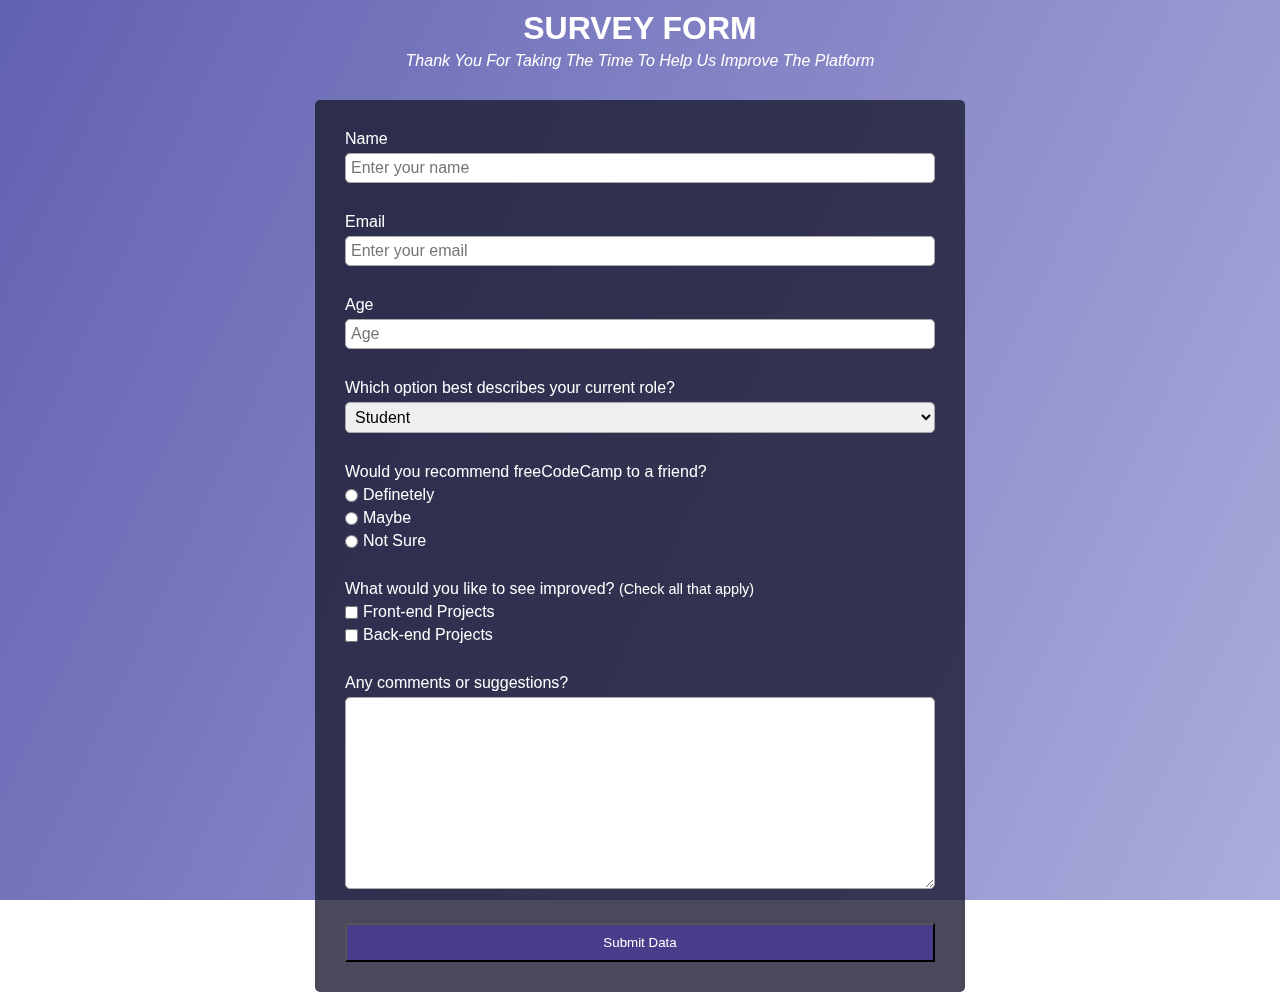
<file: SurveyForm/index.html>
<!DOCTYPE html>
<html lang="en">
<head>
  <meta charset="UTF-8">
  <meta http-equiv="X-UA-Compatible" content="IE=edge">
  <meta name="viewport" content="width=device-width, initial-scale=1.0">
  <link rel="stylesheet" href="survey.css">
  <title>FCC : Survey Form</title>
</head>
<body>
  <h1 id="title" class="txt-center txt-white">Survey Form</h1>
  <p id="description" class="txt-center txt-white">Thank you for taking the time to help us improve the platform</p>

  <form id="survey-form" class="container">
    <label id="name-label" for="name">
      Name
      <input type="text" id="name" placeholder="Enter your name" required>
    </label>
    <label id="email-label" for="email">
      Email
      <input type="email" id="email"  placeholder="Enter your email" required>
    </label>
    <label id="number-label" for="number">
      Age
      <input type="number" id="number" placeholder="Age" min="17" max="65">
    </label>
    <div class="input-group">
      <p>Which option best describes your current role?</p>
      <select name="role" id="dropdown">
        <option value="student">Student</option>
        <option value="fultimejob">Full Time Job</option>
        <option value="fulltimelearner">Full Time Learner</option>
        <option value="nottosay">Prefer Not To Say</option>
        <option value="Other">Other</option>
      </select>
    </div>
    <div class="input-group radio-group">
      <p>Would you recommend freeCodeCamp to a friend?</p>
      <label id="reference-label" for="definetely">
        <input type="radio" name="reference" id="definetely" value="definetely" class="input-radio">Definetely
      </label>
      <label id="reference-label" for="maybe">
        <input type="radio" name="reference" id="maybe" value="maybe" class="input-radio">Maybe
      </label>
      <label id="reference-label" for="notsure">
        <input type="radio" name="reference" id="notsure" value="notsure" class="input-radio">Not Sure
      </label>
    </div>
    <div class="input-group checkbox-group">
      <p>What would you like to see improved? <span class="clue">(Check all that apply)</span></p>
      <label for="opt1">
        <input type="checkbox" name="feature" id="opt1" value="opt1" class="input-checkbox"> Front-end Projects
      </label>
      <label for="opt2">
        <input type="checkbox" name="feature" id="opt2" value="opt2" class="input-checkbox"> Back-end Projects
      </label>
    </div>
    <label for="anyinput" class="input-group">
      Any comments or suggestions?
      <textarea name="anyinput" id="anyinput" cols="30" rows="10" class="comment"></textarea>
    </label>
    <input type="submit" id="submit" value="Submit Data">
  </form>

  <script src="https://cdn.freecodecamp.org/testable-projects-fcc/v1/bundle.js"></script>
</body>
</html>
</file>
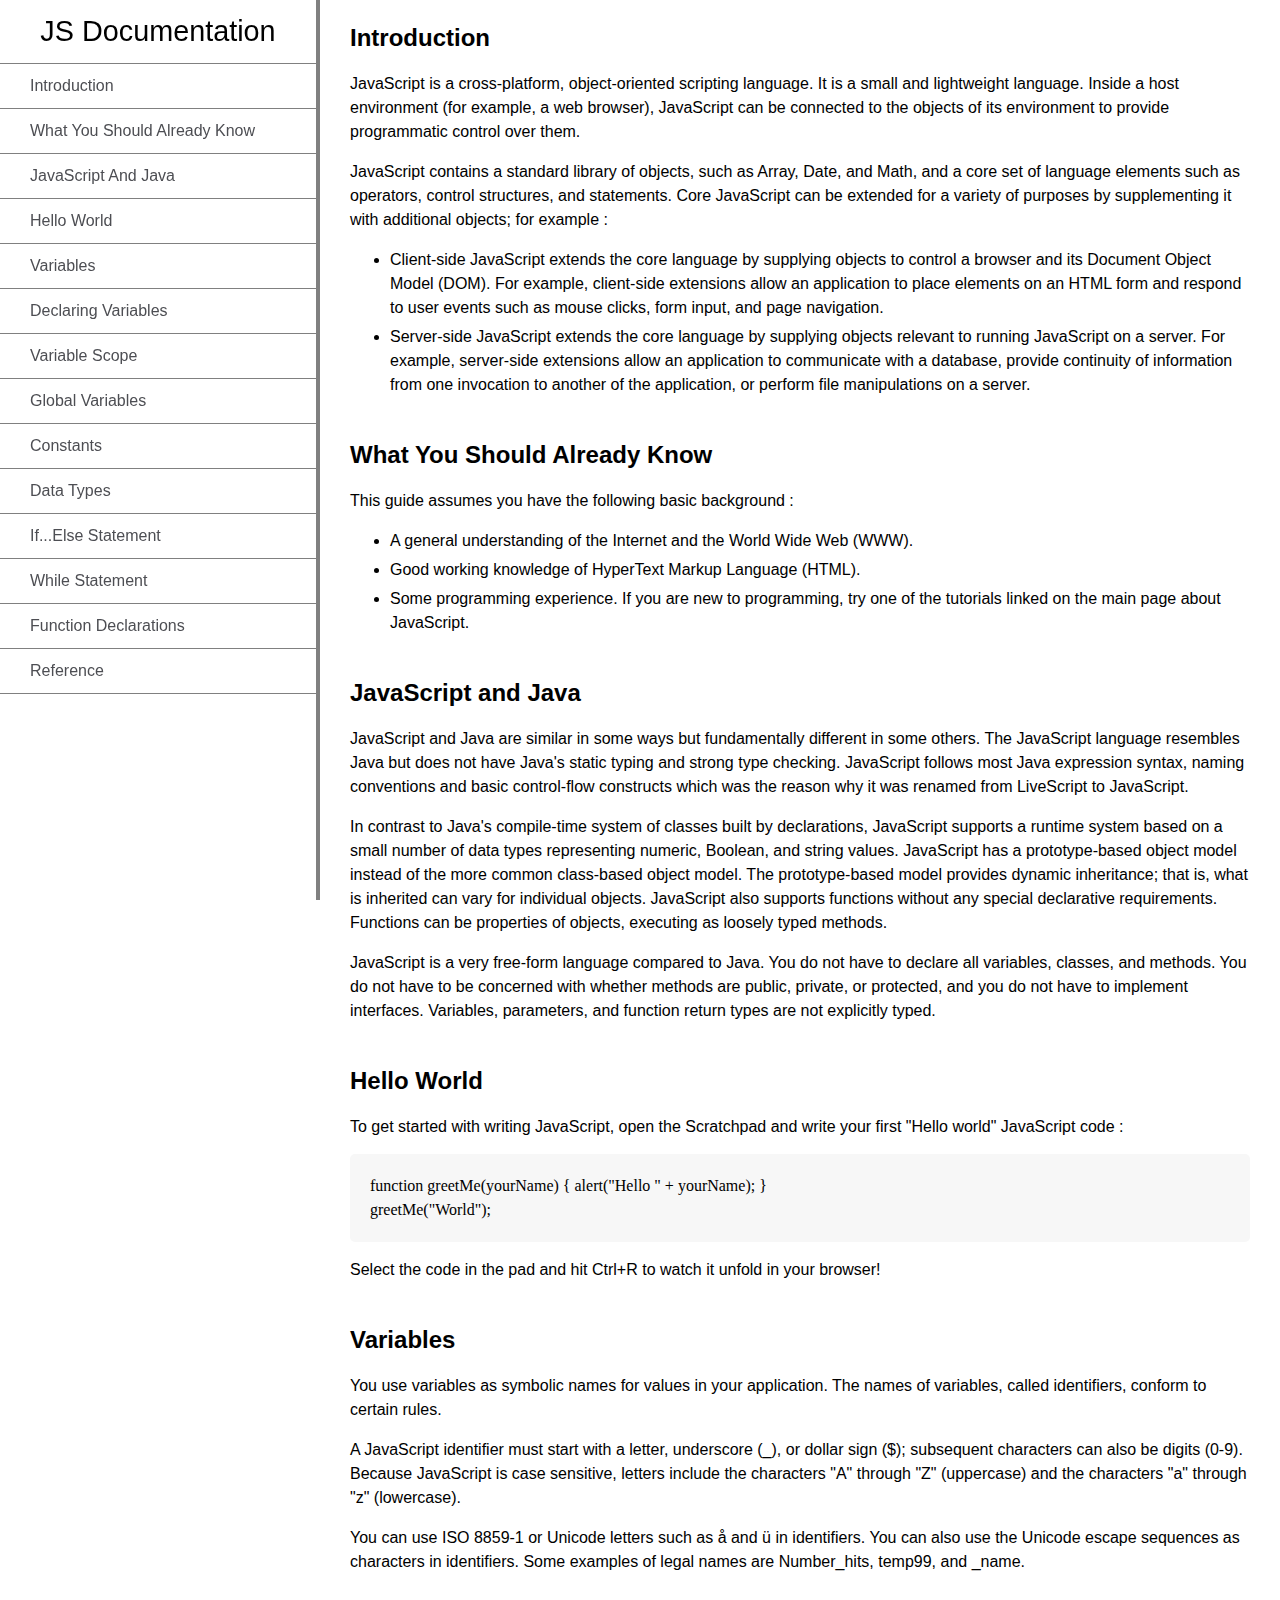
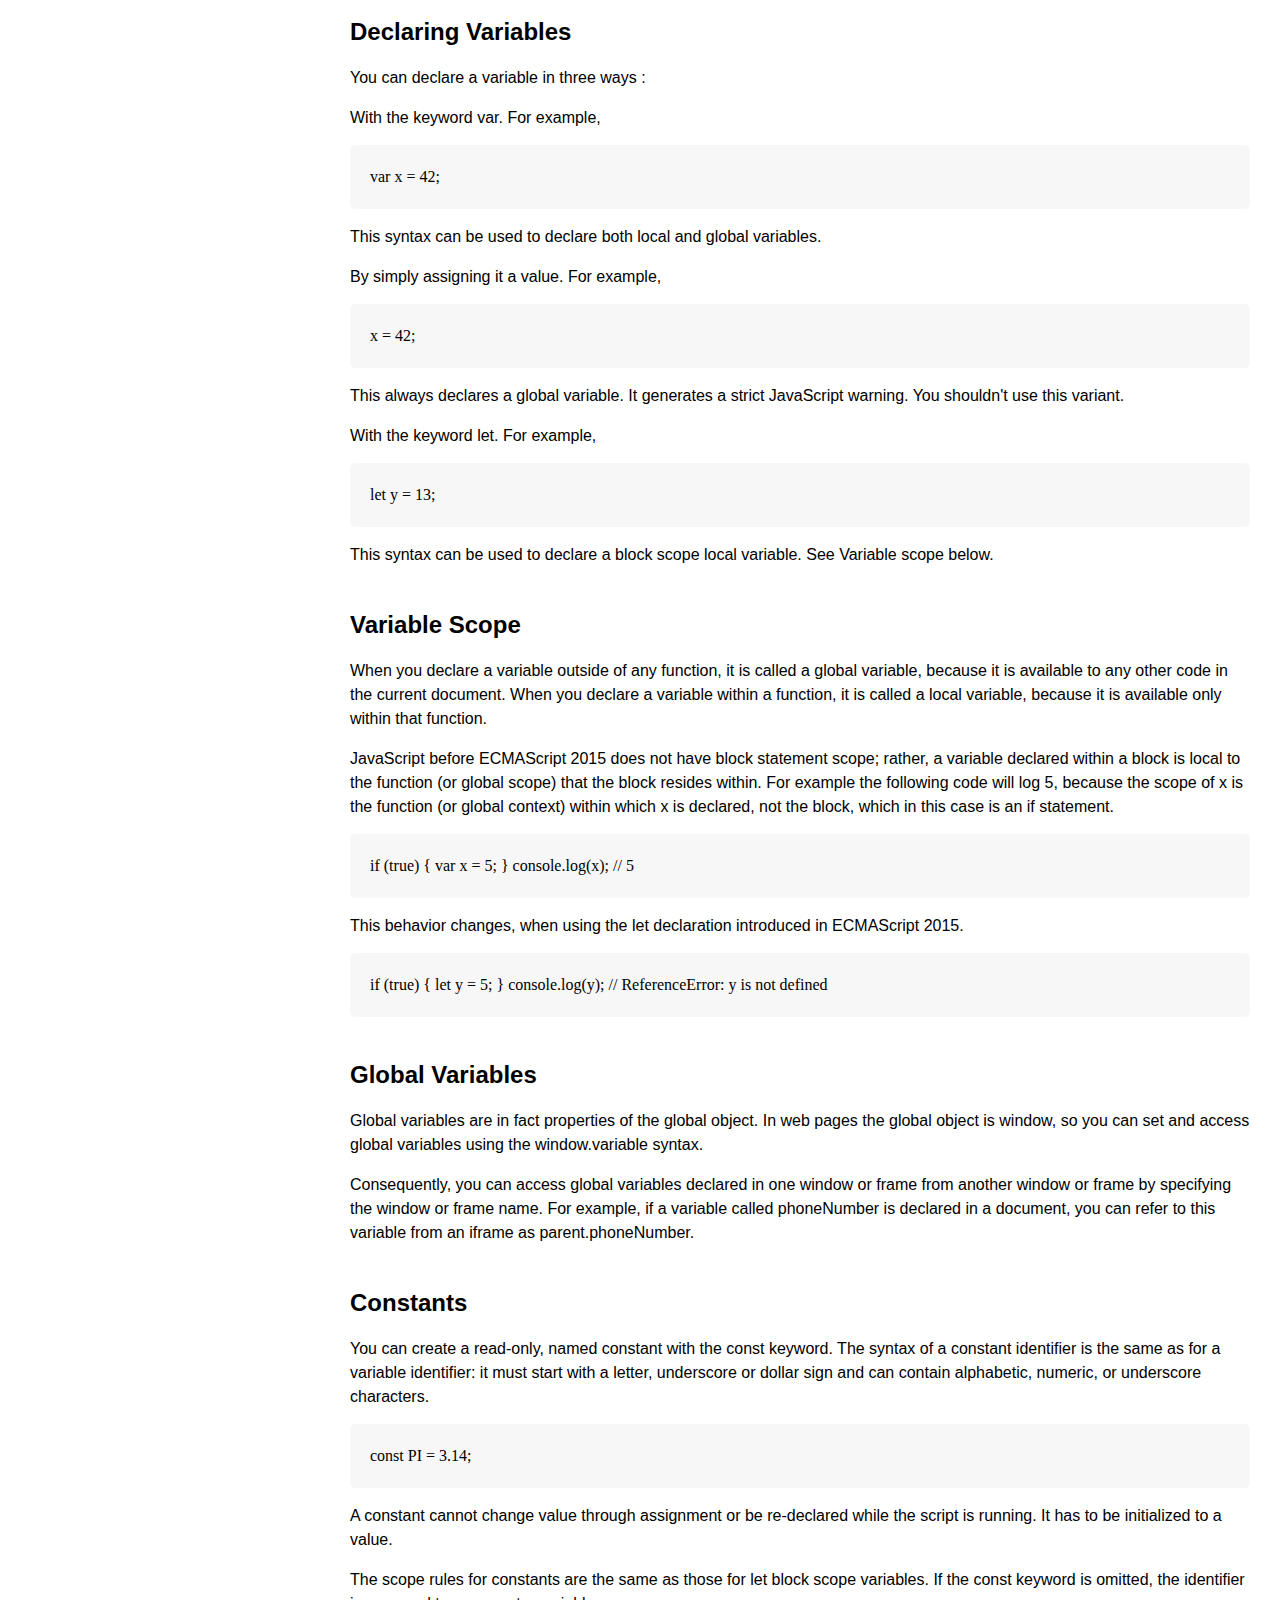
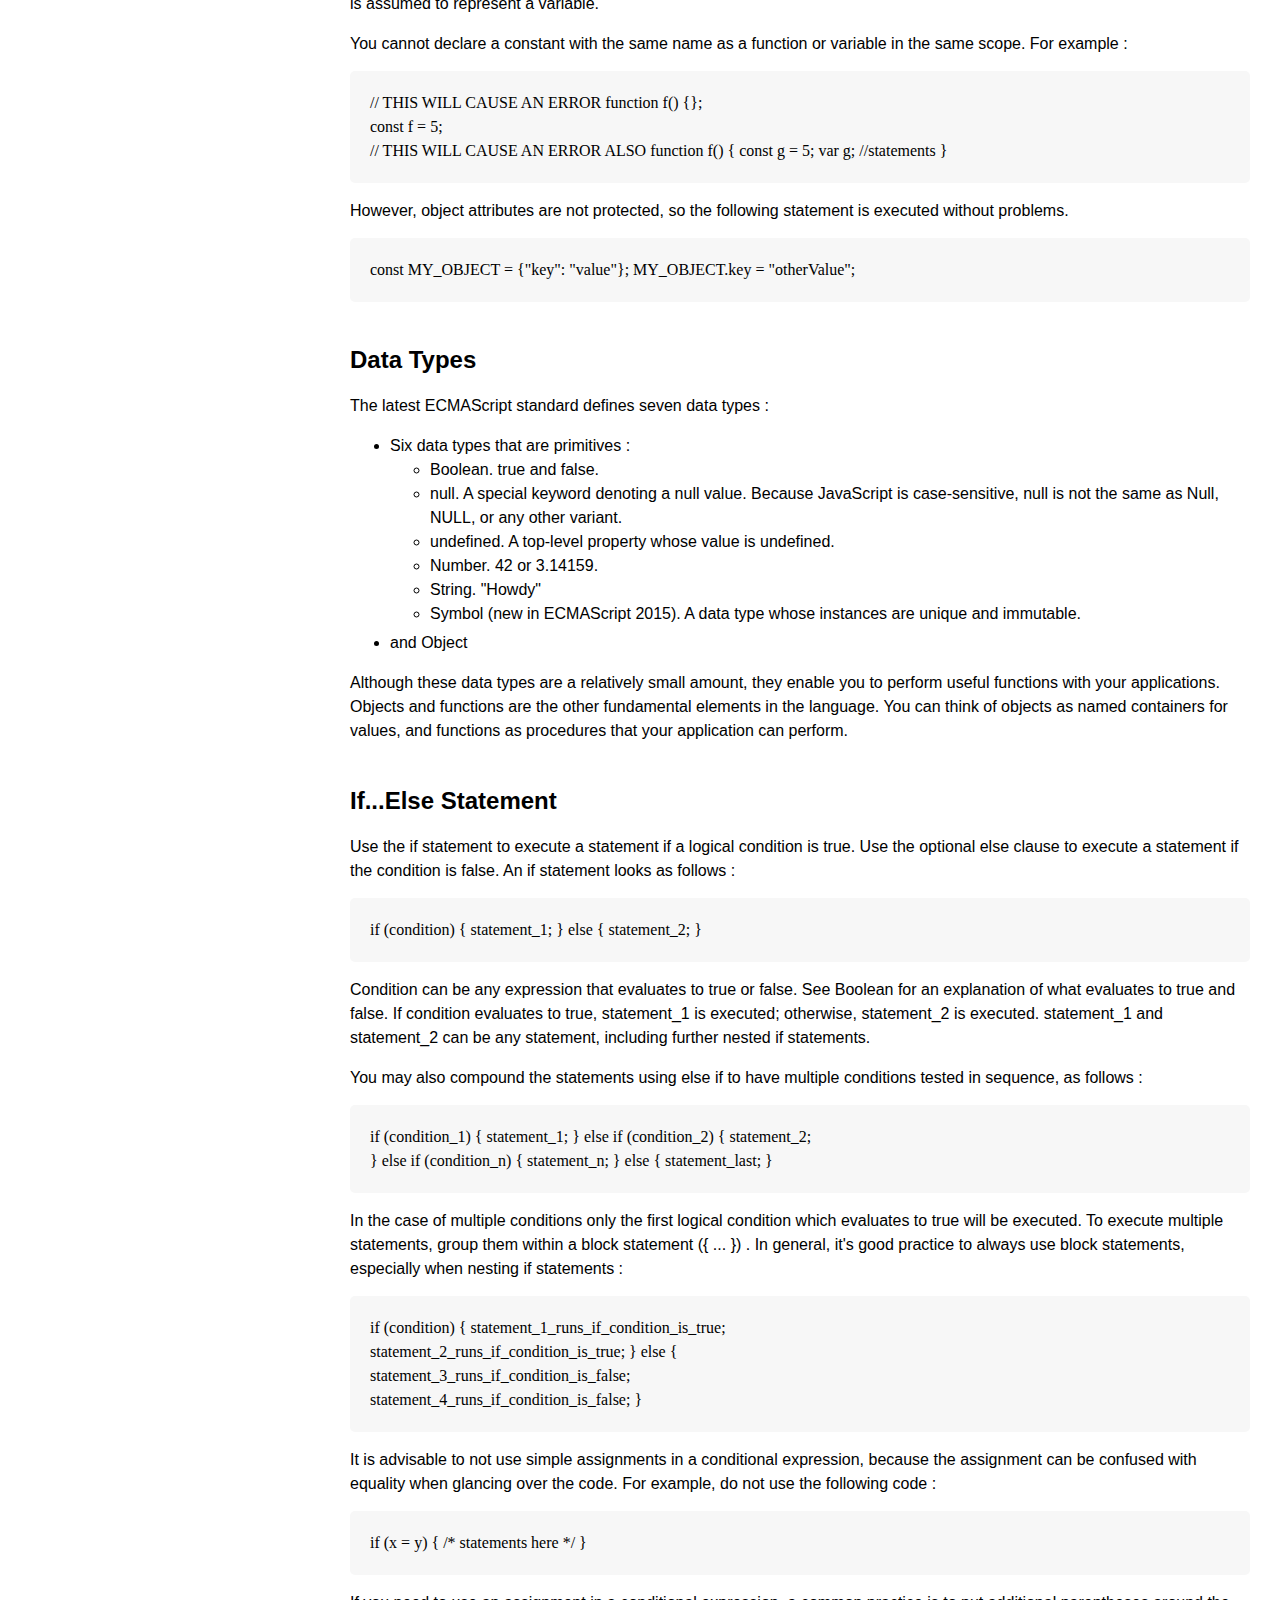
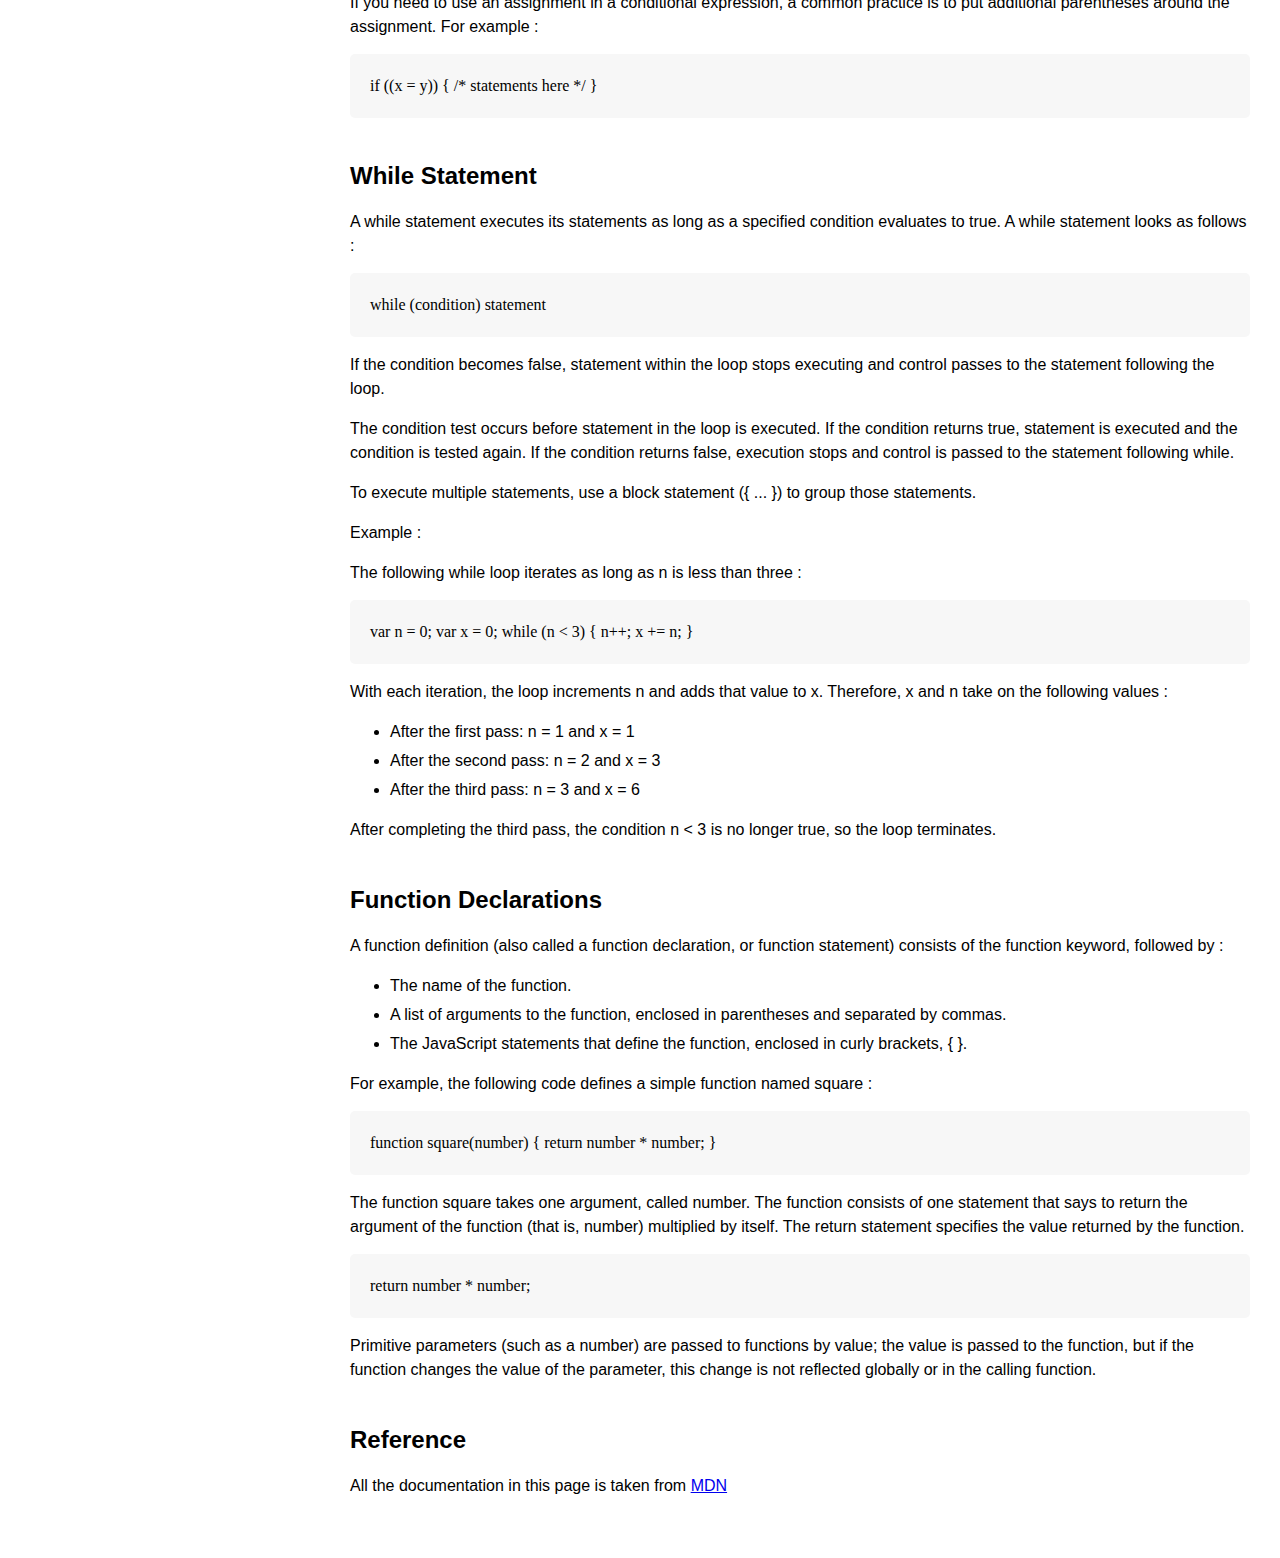
<file: TechnicalDocumentation/index.html>
<!DOCTYPE html>
<html lang="en">
<head>
  <meta charset="UTF-8">
  <meta http-equiv="X-UA-Compatible" content="IE=edge">
  <meta name="viewport" content="width=device-width, initial-scale=1.0">
  <link rel="stylesheet" href="documentation.css">
  <title>FCC - Technical Documentation</title>
</head>
<body>
  <nav id="navbar">
    <header class="navbar-brand">JS Documentation</header>
    <ul class="navbar-nav">
      <li class="nav-item">
        <a href="#introduction" class="nav-link">Introduction</a>
      </li>
      <li class="nav-item">
        <a href="#what_you_should_already_know" class="nav-link">What You Should Already Know</a>
      </li>
      <li class="nav-item">
        <a href="#javascript_and_java" class="nav-link">JavaScript And Java</a>
      </li>
      <li class="nav-item">
        <a href="#hello_world" class="nav-link">Hello World</a>
      </li>
      <li class="nav-item">
        <a href="#variables" class="nav-link">Variables</a>
      </li>
      <li class="nav-item">
        <a href="#declaring_variables" class="nav-link">Declaring Variables</a>
      </li>
      <li class="nav-item">
        <a href="#variable_scope" class="nav-link">Variable Scope</a>
      </li>
      <li class="nav-item">
        <a href="#global_variables" class="nav-link">Global Variables</a>
      </li>
      <li class="nav-item">
        <a href="#constants" class="nav-link">Constants</a>
      </li>
      <li class="nav-item">
        <a href="#data_types" class="nav-link">Data Types</a>
      </li>
      <li class="nav-item">
        <a href="#if...else_statement" class="nav-link">If...Else Statement</a>
      </li>
      <li class="nav-item">
        <a href="#while_statement" class="nav-link">While Statement</a>
      </li>
      <li class="nav-item">
        <a href="#function_declarations" class="nav-link">Function Declarations</a>
      </li>
      <li class="nav-item">
        <a href="#reference" class="nav-link">Reference</a>
      </li>
    </ul>
  </nav>
  <main id="main-doc">
    <section id="introduction" class="main-section">
      <header>Introduction</header>
      <p>JavaScript is a cross-platform, object-oriented scripting language. It is a small and lightweight language. Inside a host environment (for example, a web browser), JavaScript can be connected to the objects of its environment to provide programmatic control over them.</p>
      <p>JavaScript contains a standard library of objects, such as Array, Date, and Math, and a core set of language elements such as operators, control structures, and statements. Core JavaScript can be extended for a variety of purposes by supplementing it with additional objects; for example :</p>
      <ul>
        <li>Client-side JavaScript extends the core language by supplying objects to control a browser and its Document Object Model (DOM). For example, client-side extensions allow an application to place elements on an HTML form and respond to user events such as mouse clicks, form input, and page navigation.</li>
        <li>Server-side JavaScript extends the core language by supplying objects relevant to running JavaScript on a server. For example, server-side extensions allow an application to communicate with a database, provide continuity of information from one invocation to another of the application, or perform file manipulations on a server.</li>
      </ul>
    </section>
    <section id="what_you_should_already_know" class="main-section">
      <header>What You Should Already Know</header>
      <p>This guide assumes you have the following basic background :</p>
      <ul>
        <li>A general understanding of the Internet and the World Wide Web (WWW).</li>
        <li>Good working knowledge of HyperText Markup Language (HTML).</li>
        <li>Some programming experience. If you are new to programming, try one of the tutorials linked on the main page about JavaScript.</li>
      </ul>
    </section>
    <section id="javascript_and_java" class="main-section">
      <header>JavaScript and Java</header>
      <p>JavaScript and Java are similar in some ways but fundamentally different in some others. The JavaScript language resembles Java but does not have Java's static typing and strong type checking. JavaScript follows most Java expression syntax, naming conventions and basic control-flow constructs which was the reason why it was renamed from LiveScript to JavaScript.</p>
      <p>In contrast to Java's compile-time system of classes built by declarations, JavaScript supports a runtime system based on a small number of data types representing numeric, Boolean, and string values. JavaScript has a prototype-based object model instead of the more common class-based object model. The prototype-based model provides dynamic inheritance; that is, what is inherited can vary for individual objects. JavaScript also supports functions without any special declarative requirements. Functions can be properties of objects, executing as loosely typed methods.</p>
      <p>JavaScript is a very free-form language compared to Java. You do not have to declare all variables, classes, and methods. You do not have to be concerned with whether methods are public, private, or protected, and you do not have to implement interfaces. Variables, parameters, and function return types are not explicitly typed.</p>
    </section>
    <section id="hello_world" class="main-section">
      <header>Hello World</header>
      <p>To get started with writing JavaScript, open the Scratchpad and write your first "Hello world" JavaScript code :</p>
      <code>function greetMe(yourName) { alert("Hello " + yourName); }
        greetMe("World");
      </code>
      <p>Select the code in the pad and hit Ctrl+R to watch it unfold in your browser!</p>
    </section>
    <section id="variables" class="main-section">
      <header>Variables</header>
      <p>You use variables as symbolic names for values in your application. The names of variables, called identifiers, conform to certain rules.</p>
      <p>A JavaScript identifier must start with a letter, underscore (_), or dollar sign ($); subsequent characters can also be digits (0-9). Because JavaScript is case sensitive, letters include the characters "A" through "Z" (uppercase) and the characters "a" through "z" (lowercase).</p>
      <p>You can use ISO 8859-1 or Unicode letters such as å and ü in identifiers. You can also use the Unicode escape sequences as characters in identifiers. Some examples of legal names are Number_hits, temp99, and _name.</p>
    </section>
    <section id="declaring_variables" class="main-section">
      <header>Declaring Variables</header>
      <p>You can declare a variable in three ways :</p>
      <p>With the keyword var. For example,</p>
      <code>var x = 42;</code>
      <p>This syntax can be used to declare both local and global variables.</p>
      <p>By simply assigning it a value. For example,</p>
      <code>x = 42;</code>
      <p>This always declares a global variable. It generates a strict JavaScript warning. You shouldn't use this variant.</p>
      <p>With the keyword let. For example,</p>
      <code>let y = 13;</code>
      <p>This syntax can be used to declare a block scope local variable. See Variable scope below.</p>
    </section>
    <section id="variable_scope" class="main-section">
      <header>Variable Scope</header>
      <p>When you declare a variable outside of any function, it is called a global variable, because it is available to any other code in the current document. When you declare a variable within a function, it is called a local variable, because it is available only within that function.</p>
      <p>JavaScript before ECMAScript 2015 does not have block statement scope; rather, a variable declared within a block is local to the function (or global scope) that the block resides within. For example the following code will log 5, because the scope of x is the function (or global context) within which x is declared, not the block, which in this case is an if statement.</p>
      <code>if (true) { var x = 5; } console.log(x); // 5</code>
      <p>This behavior changes, when using the let declaration introduced in ECMAScript 2015.</p>
      <code>if (true) { let y = 5; } console.log(y); // ReferenceError: y is not defined</code>
    </section>
    <section id="global_variables" class="main-section">
      <header>Global Variables</header>
      <p>Global variables are in fact properties of the global object. In web pages the global object is window, so you can set and access global variables using the window.variable syntax.</p>
      <p>Consequently, you can access global variables declared in one window or frame from another window or frame by specifying the window or frame name. For example, if a variable called phoneNumber is declared in a document, you can refer to this variable from an iframe as parent.phoneNumber.</p>
    </section>
    <section id="constants" class="main-section">
      <header>Constants</header>
      <p>You can create a read-only, named constant with the const keyword. The syntax of a constant identifier is the same as for a variable identifier: it must start with a letter, underscore or dollar sign and can contain alphabetic, numeric, or underscore characters.</p>
      <code>const PI = 3.14;</code>
      <p>A constant cannot change value through assignment or be re-declared while the script is running. It has to be initialized to a value.</p>
      <p>The scope rules for constants are the same as those for let block scope variables. If the const keyword is omitted, the identifier is assumed to represent a variable.</p>
      <p>You cannot declare a constant with the same name as a function or variable in the same scope. For example :</p>
      <code>// THIS WILL CAUSE AN ERROR function f() {};
        const f = 5;
        // THIS WILL CAUSE AN ERROR ALSO function f() { const g = 5; var g; //statements }
      </code>
      <p>However, object attributes are not protected, so the following statement is executed without problems.</p>
      <code>const MY_OBJECT = {"key": "value"}; MY_OBJECT.key = "otherValue";</code>
    </section>
    <section id="data_types" class="main-section">
      <header>Data Types</header>
      <p>The latest ECMAScript standard defines seven data types :</p>
      <ul>
        <li>
          Six data types that are primitives :
          <ul>
            <li>Boolean. true and false.</li>
            <li>null. A special keyword denoting a null value. Because JavaScript is case-sensitive, null is not the same as Null, NULL, or any other variant.</li>
            <li>undefined. A top-level property whose value is undefined.</li>
            <li>Number. 42 or 3.14159.</li>
            <li>String. "Howdy"</li>
            <li>Symbol (new in ECMAScript 2015). A data type whose instances are unique and immutable.</li>
          </ul>
        </li>
        <li>and Object</li>
      </ul>
      <p>Although these data types are a relatively small amount, they enable you to perform useful functions with your applications. Objects and functions are the other fundamental elements in the language. You can think of objects as named containers for values, and functions as procedures that your application can perform.</p>
    </section>
    <section id="if...else_statement" class="main-section">
      <header>If...Else Statement</header>
      <p>Use the if statement to execute a statement if a logical condition is true. Use the optional else clause to execute a statement if the condition is false. An if statement looks as follows :</p>
      <code>if (condition) { statement_1; } else { statement_2; }</code>
      <p>Condition can be any expression that evaluates to true or false. See Boolean for an explanation of what evaluates to true and false. If condition evaluates to true, statement_1 is executed; otherwise, statement_2 is executed. statement_1 and statement_2 can be any statement, including further nested if statements.</p>
      <p>You may also compound the statements using else if to have multiple conditions tested in sequence, as follows :</p>
      <code>if (condition_1) { statement_1; } else if (condition_2) { statement_2;
      } else if (condition_n) { statement_n; } else { statement_last; }</code>
      <p>In the case of multiple conditions only the first logical condition which evaluates to true will be executed. To execute multiple statements, group them within a block statement ({ ... }) . In general, it's good practice to always use block statements, especially when nesting if statements :</p>
      <code>if (condition) { statement_1_runs_if_condition_is_true;
        statement_2_runs_if_condition_is_true; } else {
        statement_3_runs_if_condition_is_false;
        statement_4_runs_if_condition_is_false; }
      </code>
      <p>It is advisable to not use simple assignments in a conditional expression, because the assignment can be confused with equality when glancing over the code. For example, do not use the following code :</p>
      <code>if (x = y) { /* statements here */ }</code>
      <p>If you need to use an assignment in a conditional expression, a common practice is to put additional parentheses around the assignment. For example :</p>
      <code>if ((x = y)) { /* statements here */ }</code>
    </section>
    <section id="while_statement" class="main-section">
      <header>While Statement</header>
      <p>A while statement executes its statements as long as a specified condition evaluates to true. A while statement looks as follows :</p>
      <code>while (condition) statement</code>
      <p>If the condition becomes false, statement within the loop stops executing and control passes to the statement following the loop.</p>
      <p>The condition test occurs before statement in the loop is executed. If the condition returns true, statement is executed and the condition is tested again. If the condition returns false, execution stops and control is passed to the statement following while.</p>
      <p>To execute multiple statements, use a block statement ({ ... }) to group those statements.</p>
      <p>Example :</p>
      <p>The following while loop iterates as long as n is less than three :</p>
      <code>var n = 0; var x = 0; while (n < 3) { n++; x += n; }</code>
      <p>With each iteration, the loop increments n and adds that value to x. Therefore, x and n take on the following values :</p>
      <ul>
        <li>After the first pass: n = 1 and x = 1</li>
        <li>After the second pass: n = 2 and x = 3</li>
        <li>After the third pass: n = 3 and x = 6</li>
      </ul>
      <p>After completing the third pass, the condition n < 3 is no longer true, so the loop terminates.</p>
    </section>
    <section id="function_declarations" class="main-section">
      <header>Function Declarations</header>
      <p>A function definition (also called a function declaration, or function statement) consists of the function keyword, followed by :</p>
      <ul>
        <li>The name of the function.</li>
        <li>A list of arguments to the function, enclosed in parentheses and separated by commas.</li>
        <li>The JavaScript statements that define the function, enclosed in curly brackets, { }.</li>
      </ul>
      <p>For example, the following code defines a simple function named square :</p>
      <code>function square(number) { return number * number; }</code>
      <p>The function square takes one argument, called number. The function consists of one statement that says to return the argument of the function (that is, number) multiplied by itself. The return statement specifies the value returned by the function.</p>
      <code>return number * number;</code>
      <p>Primitive parameters (such as a number) are passed to functions by value; the value is passed to the function, but if the function changes the value of the parameter, this change is not reflected globally or in the calling function.</p>
    </section>
    <section id="reference" class="main-section">
      <header>Reference</header>
      <p>All the documentation in this page is taken from <a href="https://developer.mozilla.org/en-US/docs/Web/JavaScript/Guide">MDN</a></p>
    </section>
  </main>

  <script src="https://cdn.freecodecamp.org/testable-projects-fcc/v1/bundle.js"></script>
</body>
</html>
</file>
<file: SurveyForm/survey.css>
*,
*::after,
*::before {
  box-sizing: border-box;
}

body::before {
  background-image: linear-gradient(115deg, rgba(58, 58, 158, 0.8), rgba(136, 136, 206, 0.7)), url(https://cdn.freecodecamp.org/testable-projects-fcc/images/survey-form-background.jpeg);
  background-size: cover;
  background-position: center;
  content: '';
  position: fixed;
  height: 100%;
  width: 100%;
  top: 0;
  left: 0;
  z-index: -1;
}

html {
  font-family: -apple-system, BlinkMacSystemFont, 'Segoe UI', Roboto, Oxygen, Ubuntu, Cantarell, 'Open Sans', 'Helvetica Neue', sans-serif;
  font-size: 16px;
}

input[type='submit'] {
  background-color: darkslateblue;
  color: white;
  padding: 10px 0;
  width: 100%;
}

label > input[type='text'],
label > input[type='email'],
label > input[type='number'],
.comment,
.input-group > select {
  border: 1px solid darkgray;
  border-radius: 5px;
  font: inherit;
  margin: 5px 0 0 0;
  padding: 5px;
  width: 100%;
}

.clue {
  font-size: 0.9rem;
}

.container {
  margin: 30px auto 0 auto;
  width: 100%;
}

@media (min-width: 650px) {
  .container {
    max-width: 650px;
  }
}

.input-group,
#name-label,
#email-label,
#number-label {
  display: block;
  margin: 0 0 30px 0;
}

.input-group > p {
  margin: 0;
}

.input-checkbox,
.input-radio {
  display: inline-block;
  margin: 0 5px 0 0;
}

.checkbox-group,
.radio-group {
  display: block;
}

.checkbox-group > label,
.radio-group > label {
  align-items: center;
  display: flex;
  margin: 5px 0 0 0;
}

.txt-center {
  text-align: center;
}

.txt-white {
  color: white;
}

#description {
  font-style: italic;
  margin: 0;
  padding: 0;
  text-transform: capitalize;
}

#survey-form {
  background-color: rgba(27, 27, 50, 0.8);
  border-radius: 5px;
  color: white;
  display: block;
  padding: 30px;
}

#title {
  margin: 10px auto 5px auto;
  padding: 0;
  text-transform: uppercase;
}
</file>
<file: TechnicalDocumentation/documentation.css>
@charset "UTF-8";

* {
  box-sizing: border-box;
}

#navbar a {
  color: #4d4e53;
  text-decoration: none;
}

#navbar a:hover {
  color: black;
}

body {
  display: flex;
  flex-direction: column;
  margin: 0;
}

html {
  font-family: -apple-system, BlinkMacSystemFont, 'Segoe UI', Roboto, Oxygen, Ubuntu, Cantarell, 'Open Sans', 'Helvetica Neue', sans-serif;
  font-size: 16px;
  line-height: 1.5;
}

section {
  margin-bottom: 40px;
}

section>header {
  font-size: 150%;
  font-weight: bold;
  margin-bottom: 10px;
}

section>p,
section>ul>li {
  margin-bottom: 5px;
}

section>code {
  background-color: #f7f7f7;
  border-radius: 5px;
  font-family: Georgia, 'Times New Roman', Times, serif;
  display: block;
  margin-top: 15px;
  margin-bottom: 10px;
  padding: 20px;
  white-space: pre-line;
  word-break: normal;
  word-wrap: normal;
}

#navbar {
  border-right: 4px solid grey;
  height: 200px;
  width: 100%;
}

#main-doc {
  padding: 20px 30px;
  width: 100%;
}

@media (min-width : 576px) {
  body {
    flex-direction: row;
  }

  #navbar {
    height: 100vh;
    width: 25vw;
    position: fixed;
    z-index: 1;
  }

  #main-doc {
    margin-left: 25vw;
    position: absolute;
    width: 75vw;
    z-index: 0;
  }
}

.navbar-brand {
  border-bottom: 1px solid grey;
  font-family: inherit;
  font-size: 180%;
  padding: 10px 0;
  text-align: center;
}

.navbar-nav {
  height: 68%;
  list-style: none;
  margin: 0;
  padding: 0;
  overflow-x: hidden;
  overflow-y: auto;
}

.nav-item {
  border-bottom: 1px solid grey;
  padding: 10px 30px;
}

@media (min-width : 576px) {
  .navbar-nav {
    height: 90%;
  }
}
</file>
